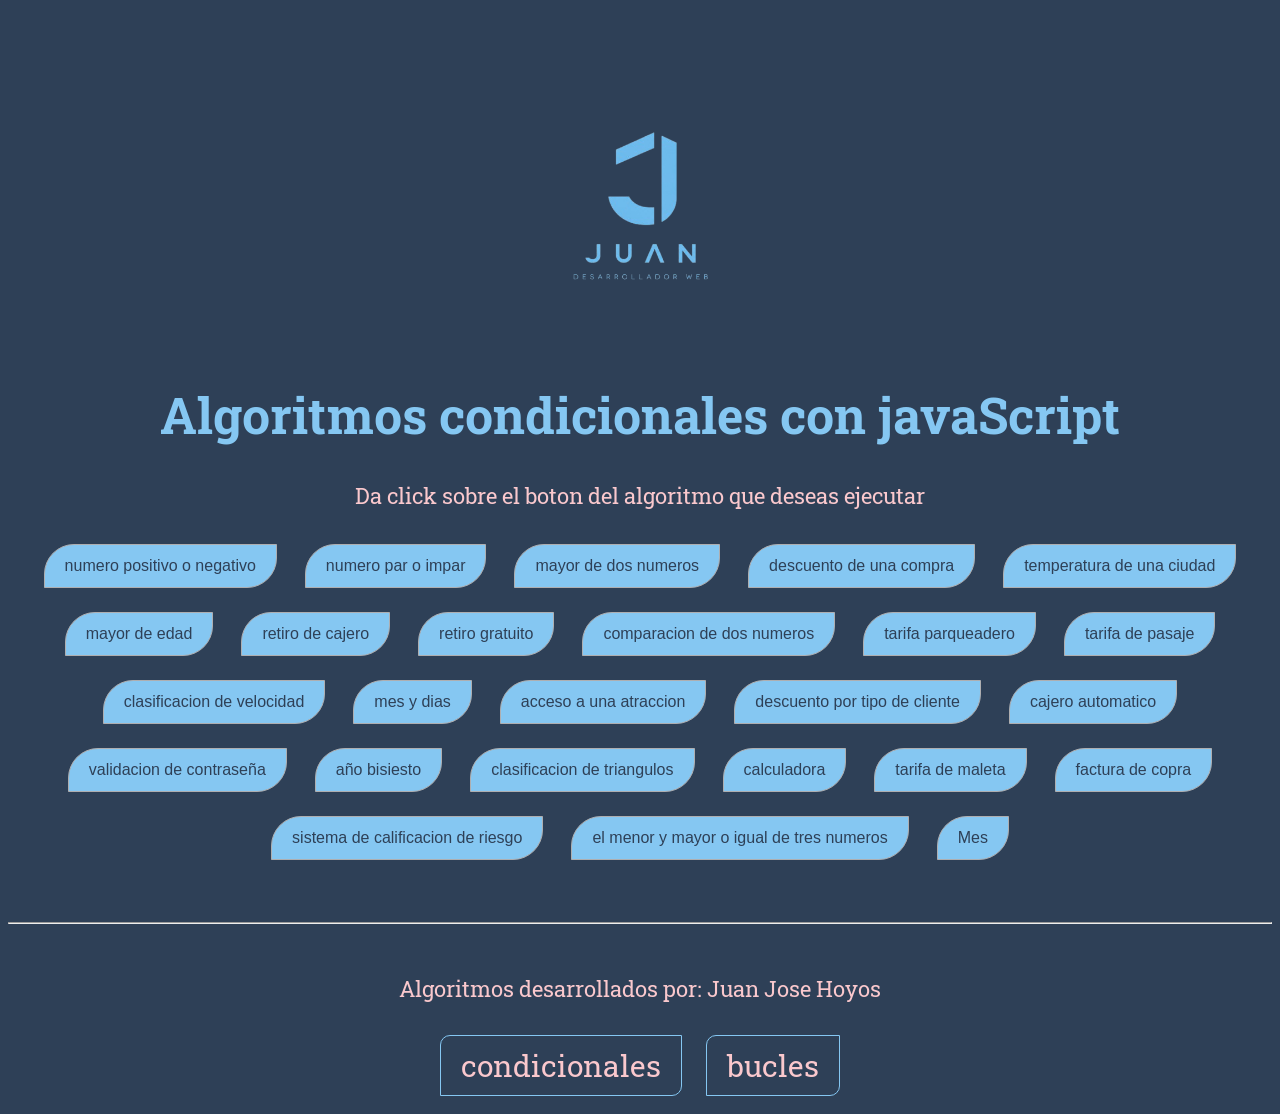
<file: index.html>
<!DOCTYPE html>
<html lang="es">

<head>
    <meta charset="UTF-8">
    <meta name="viewport" content="width=device-width, initial-scale=1.0">
    <title>Algoritmos condicionales</title>
    <link rel="stylesheet" href="styles.css">

</head>

<body>
    <img src="logo juanjo.png" alt="">
    <h1>Algoritmos condicionales con javaScript</h1>
    <p> Da click sobre el boton del algoritmo que deseas ejecutar</p>
    <button onclick="numeroPositivo()">numero positivo o negativo</button>
    <button onclick="numeroParImpar()"> numero par o impar</button>
    <button onclick="mayorDeDosNumeros()"> mayor de dos numeros </button>
    <button onclick="descuentoPorCompra()">descuento de una compra</button>
    <button onclick="temperaturaDeUnaCiudad()"> temperatura de una ciudad</button>
    <button onclick="mayorDeEdad()"> mayor de edad</button>
    <button onclick="retiroDeDinero ()"> retiro de cajero </button>
    <button onclick="retiroGratuito()"> retiro gratuito</button>
    <button onclick="numeroMayorMenor()"> comparacion de dos numeros </button>
    <button onclick="tarifaParqueadero()"> tarifa parqueadero</button>
    <button onclick=" tarifaTransporte()"> tarifa de pasaje</button>
    <button onclick="clasificacionVelocidad()"> clasificacion de velocidad</button>
    <button onclick="mesDias()"> mes y dias</button>
    <button onclick="accesoAtraccion()">acceso a una atraccion</button>
    <button onclick="descuentoCLiente()"> descuento por tipo de cliente</button>
    <button onclick="cajeroAutomatico()"> cajero automatico</button>
    <button onclick=" validacionContraseña()"> validacion de contraseña</button>
    <button onclick="añoBisiesto()">año bisiesto </button>
    <button onclick="clasificacionTriangulos ()"> clasificacion de triangulos</button>
    <button onclick="calculadora()"> calculadora</button>
    <button onclick=" tarifasEquipaje()"> tarifa de maleta</button>
    <button onclick="facturaCompra ()"> factura de copra </button>
    <button onclick="calificacionDeRiesgo ()"> sistema de calificacion de riesgo</button>
    <button onclick="menorMayorIgualDeTresNumeros()"> el menor y mayor o igual de tres numeros </button>
    <button onclick="mes()">Mes</button>

    <hr>

    <p>Algoritmos desarrollados por: <span>Juan Jose Hoyos</span></p>

    <a href="index.html">condicionales</a>
    <a href="bucles.html">bucles</a>
    

    <script src="main.js"></script>
</body>


</html>
</file>
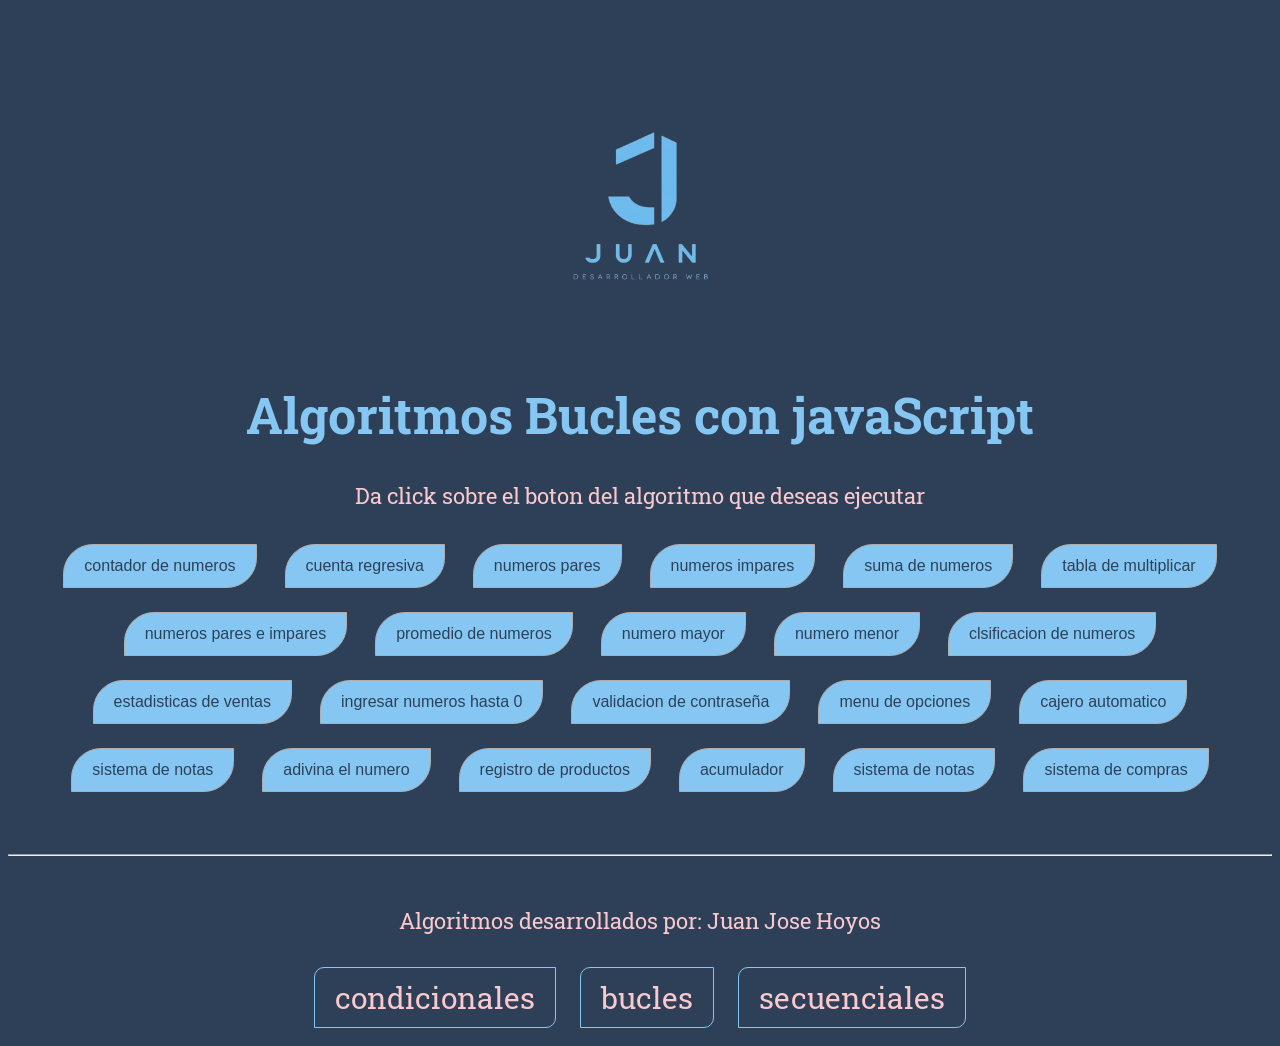
<file: bucles.html>
<!DOCTYPE html>
<html lang="en">

<head>
    <meta charset="UTF-8">
    <meta name="viewport" content="width=device-width, initial-scale=1.0">
    <title> Algoritmos De Bucles </title>
    <link rel="stylesheet" href="styles.css">


</head>

<body>
    <img src="logo juanjo.png" alt="">
    <h1>Algoritmos Bucles con javaScript</h1>
    <p> Da click sobre el boton del algoritmo que deseas ejecutar</p>
    <button onclick="contador()"> contador de numeros</button>
    <button onclick=" cuentaRegresiva()"> cuenta regresiva</button>
    <button onclick="numerosPares()"> numeros pares </button>
    <button onclick="numerosImpares()"> numeros impares</button>
    <button onclick="sumaDeNumeros()"> suma de numeros</button>
    <button onclick="tablaDeMultiplicar ()"> tabla de multiplicar</button>
    <button onclick="contarParesImpares ()"> numeros pares e impares </button>
    <button onclick="promedioNumeros()"> promedio de numeros </button>
    <button onclick="numeroMayor()"> numero mayor</button>
    <button onclick="numeroMenor()">numero menor</button>
    <button onclick="clasificacionNumeros()"> clsificacion de numeros</button>
    <button onclick="estadisticasVentas()"> estadisticas de ventas </button>
    <button onclick="ingresaNumerosHasta0()"> ingresar numeros hasta 0</button>
    <button onclick=" validacionContraseña()"> validacion de contraseña</button>
    <button onclick="menuDeOpciones()"> menu de opciones</button>
    <button onclick="cajeroAutomatico()"> cajero automatico</button>
    <button onclick="sistemaNotas()"> sistema de notas</button>
    <button onclick="adivinarNumero()"> adivina el numero </button>
    <button onclick="registroProductos()"> registro de productos</button>
    <button onclick="acumulador()"> acumulador </button>
    <button onclick="sistemaNotas()"> sistema de notas</button>
    <button onclick="sistemaCompras()"> sistema de compras</button>


    <hr>

    <p>Algoritmos desarrollados por: <span>Juan Jose Hoyos</span></p>

    <a href="index.html">condicionales</a>
    <a href="bucles.html">bucles</a>
    <a href="secuenciales.html">secuenciales</a>


    <script src="main.js"></script>

</body>

</html>
</file>
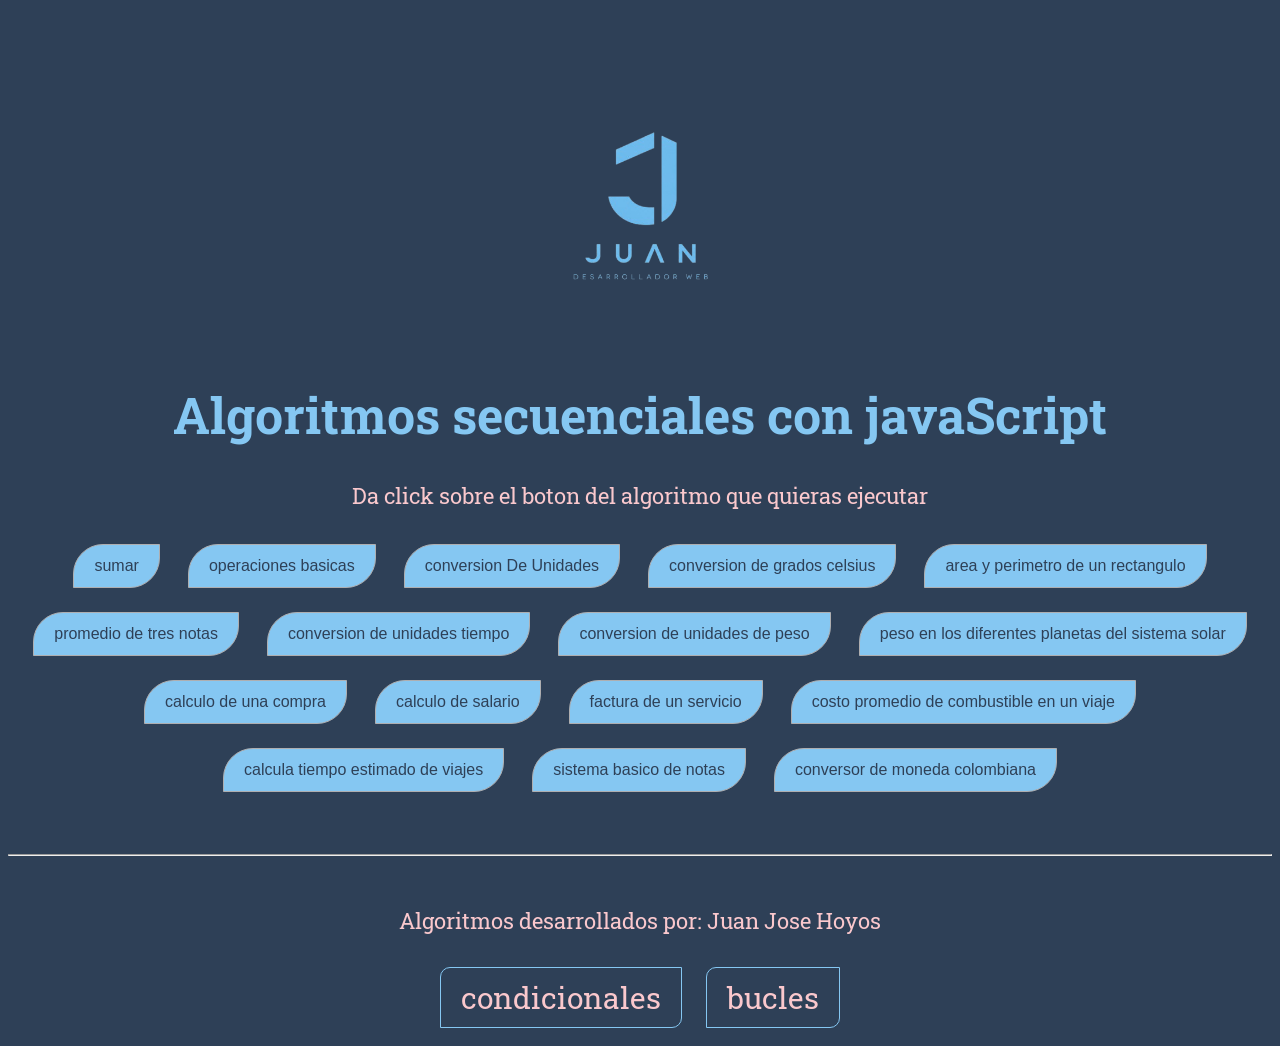
<file: secuenciales.html>
<!DOCTYPE html>
<html lang="es">

<head>
    <meta charset="UTF-8">
    <meta name="viewport" content="width=device-width, initial-scale=1.0">
    <title>Algoritmos secuenciales</title>
    <link rel="stylesheet" href="styles.css">


</head>

<body>
    <img src="logo juanjo.png" alt="">
    <h1>Algoritmos secuenciales con javaScript</h1>
    <p>Da click sobre el boton del algoritmo que quieras ejecutar</p>
    <button onclick="sumar()">sumar</button>

    <button onclick="operacionesBasicas()"> operaciones basicas</button>
    <button onclick="conversionDeUnidadesLongitud()">conversion De Unidades</button>
    <button onclick="conversioDeUnidadesTemperatura()">conversion de grados celsius</button>
    <button onclick="areaPerimetroDeTriangulo()"> area y perimetro de un rectangulo</button>
    <button onclick="promedioDeTresNotas()"> promedio de tres notas</button>
    <button onclick="conversionTiempo()"> conversion de unidades tiempo</button>
    <button onclick="conversionUnidadesPeso()"> conversion de unidades de peso</button>
    <button onclick="pesoDiferentesPlanetas()"> peso en los diferentes planetas del sistema solar</button>
    <button onclick="calculoDeCompra()"> calculo de una compra</button>
    <button onclick="calculoDeSalario()"> calculo de salario</button>
    <button onclick="facturaServicio()">factura de un servicio </button>
    <button onclick="costoViajeVehiculo()"> costo promedio de combustible en un viaje</button>
    <button onclick="tiempoViaje()">calcula tiempo estimado de viajes</button>
    <button onclick="sistemaBasicoDeNotas()">sistema basico de notas </button>
    <button onclick="conversorDeMonedas()()">conversor de moneda colombiana </button>
    <hr>

    <p>Algoritmos desarrollados por: <span>Juan Jose Hoyos</span></p>

    <a href="index.html">condicionales</a>
    <a href="bucles.html">bucles</a>


    <script src="main.js"></script>
</body>

</html>
</file>
<file: styles.css>
@import url('https://fonts.googleapis.com/css2?family=Roboto+Slab:wght@100..900&display=swap');

 body {
    text-align: center;
    padding-top:  59px;
    background: #2E4057;
    font-family: "Roboto Slab", serif;

}

h1 {
    color: #85C7F2;
    font-size: 50px;
}

p {
    color: #FAC8CD;
    font-size: 22px;
}

button {
    padding: 12px 20px;
    margin: 12px;
    background: #85C7F2;
    font-size: 16px;
    border-radius: 30px 0 30px 0;
    border: 1px solid #aeaeb0;
    cursor: pointer ;
    transition: 0.5s;

    color: #2E4057;
    ;
}
button:hover{
    background: transparent;
    color:#85C7F2; 
    border-radius: 0 30px 0 30px;
    transform: scale(00.1);
}
 img{
    width: 277px;

 }
 a{
    text-decoration: none;
    color: #FAC8CD;
    font-size: 30px;
    background:transparent;
    border: 1px solid #85C7F2;
    display: inline-block;
    padding: 10px 20px;
    margin: 10px;
    border-radius: 10px 0 10px 0;

 
}

hr{
    margin: 50px 0;
}
</file>
